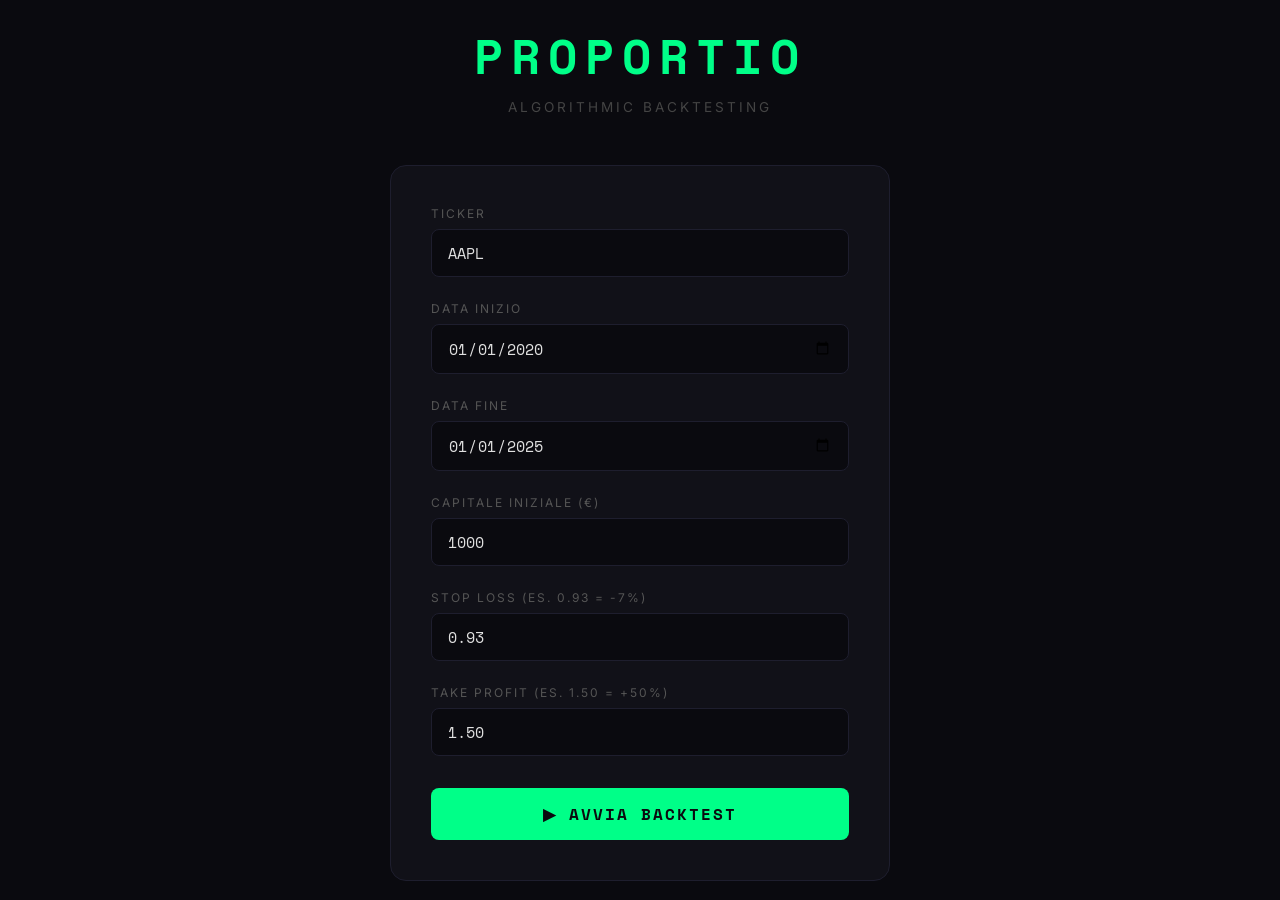
<file: templates/index.html>
<!DOCTYPE html>
<html lang="it">
<head>
    <meta charset="UTF-8">
    <meta name="viewport" content="width=device-width, initial-scale=1.0">
    <title>Proportio</title>
    <script src="https://cdn.plot.ly/plotly-2.35.2.min.js"></script>
    <style>
        @import url('https://fonts.googleapis.com/css2?family=Space+Mono:wght@400;700&family=Inter:wght@300;400;600&display=swap');

        * { margin: 0; padding: 0; box-sizing: border-box; }

        body {
            background: #0a0a0f;
            color: #e0e0e0;
            font-family: 'Inter', sans-serif;
            min-height: 100vh;
            overflow: hidden;
        }

        .pages {
            display: flex;
            width: 200vw;
            height: 100vh;
            transition: transform 0.5s cubic-bezier(0.77, 0, 0.175, 1);
        }

        .page {
            width: 100vw;
            height: 100vh;
            display: flex;
            flex-direction: column;
            align-items: center;
            justify-content: center;
            padding: 40px 20px;
            overflow-y: auto;
        }

        h1 {
            font-family: 'Space Mono', monospace;
            font-size: 3rem;
            letter-spacing: 8px;
            color: #00ff88;
            margin-bottom: 8px;
        }

        .subtitle {
            font-size: 0.85rem;
            letter-spacing: 3px;
            color: #444;
            text-transform: uppercase;
            margin-bottom: 50px;
        }

        .card {
            background: #111118;
            border: 1px solid #1e1e2e;
            border-radius: 16px;
            padding: 40px;
            width: 100%;
            max-width: 500px;
        }

        .field { margin-bottom: 24px; }

        label {
            display: block;
            font-size: 0.75rem;
            letter-spacing: 2px;
            text-transform: uppercase;
            color: #555;
            margin-bottom: 8px;
        }

        input {
            width: 100%;
            background: #0a0a0f;
            border: 1px solid #1e1e2e;
            border-radius: 8px;
            padding: 12px 16px;
            color: #e0e0e0;
            font-family: 'Space Mono', monospace;
            font-size: 0.95rem;
            outline: none;
            transition: border-color 0.2s;
        }

        input:focus { border-color: #00ff88; }

        button {
            width: 100%;
            background: #00ff88;
            color: #0a0a0f;
            border: none;
            border-radius: 8px;
            padding: 14px;
            font-family: 'Space Mono', monospace;
            font-size: 1rem;
            font-weight: 700;
            letter-spacing: 2px;
            cursor: pointer;
            margin-top: 8px;
            transition: opacity 0.2s;
        }

        button:hover { opacity: 0.85; }

        .nav-arrow {
            position: fixed;
            top: 50%;
            transform: translateY(-50%);
            background: #111118;
            border: 1px solid #1e1e2e;
            color: #00ff88;
            font-size: 1.5rem;
            width: 48px;
            height: 48px;
            border-radius: 50%;
            display: flex;
            align-items: center;
            justify-content: center;
            cursor: pointer;
            transition: background 0.2s;
            z-index: 100;
            display: none;
        }

        .nav-arrow:hover { background: #1e1e2e; }
        .nav-arrow.left { left: 20px; }
        .nav-arrow.right { right: 20px; }

        #page2 {
            justify-content: flex-start;
            padding-top: 60px;
        }

        .grafico-container {
            width: 100%;
            max-width: 1000px;
        }

        .stat-box {
            background: #111118;
            border: 1px solid #1e1e2e;
            border-radius: 16px;
            padding: 30px 40px;
            width: 100%;
            max-width: 1000px;
            margin-top: 20px;
            display: flex;
            gap: 40px;
            justify-content: space-around;
        }

        .stat {
            display: flex;
            flex-direction: column;
            align-items: center;
            gap: 8px;
        }

        .stat-label {
            font-size: 0.75rem;
            letter-spacing: 2px;
            text-transform: uppercase;
            color: #555;
        }

        .stat-value {
            font-family: 'Space Mono', monospace;
            font-size: 1.3rem;
            color: #00ff88;
        }

        .loading {
            display: none;
            font-family: 'Space Mono', monospace;
            color: #00ff88;
            letter-spacing: 3px;
            font-size: 0.85rem;
            margin-top: 16px;
        }
    </style>
</head>
<body>

<div class="pages" id="pages">

    <!-- PAGINA 1: FORM -->
    <div class="page" id="page1">
        <h1>PROPORTIO</h1>
        <p class="subtitle">Algorithmic Backtesting</p>

        <div class="card">
            <div class="field">
                <label>Ticker</label>
                <input type="text" id="ticker" placeholder="es. AAPL, TSLA, NVDA" value="AAPL">
            </div>
            <div class="field">
                <label>Data Inizio</label>
                <input type="date" id="start" value="2020-01-01">
            </div>
            <div class="field">
                <label>Data Fine</label>
                <input type="date" id="end" value="2025-01-01">
            </div>
            <div class="field">
                <label>Capitale Iniziale (€)</label>
                <input type="number" id="saldo" value="1000">
            </div>
            <div class="field">
                <label>Stop Loss (es. 0.93 = -7%)</label>
                <input type="number" id="stop_loss" value="0.93" step="0.01">
            </div>
            <div class="field">
                <label>Take Profit (es. 1.50 = +50%)</label>
                <input type="number" id="take_profit" value="1.50" step="0.01">
            </div>
            <button onclick="avvia()">▶ AVVIA BACKTEST</button>
            <p class="loading" id="loading">ELABORAZIONE IN CORSO...</p>
        </div>
    </div>

    <!-- PAGINA 2: GRAFICO -->
    <div class="page" id="page2">
        <div class="grafico-container">
            <div id="grafico" style="width:100%; height:500px;"></div>
        </div>
        <div class="stat-box">
            <div class="stat">
                <span class="stat-label">Saldo Finale</span>
                <span class="stat-value" id="saldo_finale">—</span>
            </div>
            <div class="stat">
                <span class="stat-label">Trade Vinti</span>
                <span class="stat-value" id="trade_vinti">—</span>
            </div>
            <div class="stat">
                <span class="stat-label">Trade Persi</span>
                <span class="stat-value" id="trade_persi">—</span>
            </div>
        </div>
    </div>

</div>

<!-- FRECCE NAVIGAZIONE -->
<div class="nav-arrow left" id="arrow-left" onclick="vaiAPagina(1)">←</div>
<div class="nav-arrow right" id="arrow-right" onclick="vaiAPagina(2)">→</div>

<script>
    let paginaCorrente = 1;

    function vaiAPagina(n) {
        paginaCorrente = n;
        const pages = document.getElementById("pages");
        if (n === 1) {
            pages.style.transform = "translateX(0)";
            document.getElementById("arrow-left").style.display = "none";
            document.getElementById("arrow-right").style.display = "flex";
        } else {
            pages.style.transform = "translateX(-100vw)";
            document.getElementById("arrow-left").style.display = "flex";
            document.getElementById("arrow-right").style.display = "none";
        }
    }

    async function avvia() {
        document.getElementById("loading").style.display = "block";

        const dati = {
            ticker: document.getElementById("ticker").value,
            start: document.getElementById("start").value,
            end: document.getElementById("end").value,
            saldo: document.getElementById("saldo").value,
            stop_loss: document.getElementById("stop_loss").value,
            take_profit: document.getElementById("take_profit").value
        };

        const risposta = await fetch("/run", {
            method: "POST",
            headers: { "Content-Type": "application/json" },
            body: JSON.stringify(dati)
        });

        const risultato = await risposta.json();

        document.getElementById("saldo_finale").textContent = risultato.saldo_finale + " €";
        document.getElementById("trade_vinti").textContent = risultato.trade_vinti;
        document.getElementById("trade_persi").textContent = risultato.trade_persi;

        const graficoDiv = document.getElementById("grafico");
        const parsed = JSON.parse(risultato.grafico);
        Plotly.newPlot(graficoDiv, parsed.data, parsed.layout);

        document.getElementById("loading").style.display = "none";
        document.getElementById("arrow-right").style.display = "flex";
        vaiAPagina(2);
    }
</script>

</body>
</html>
</file>
